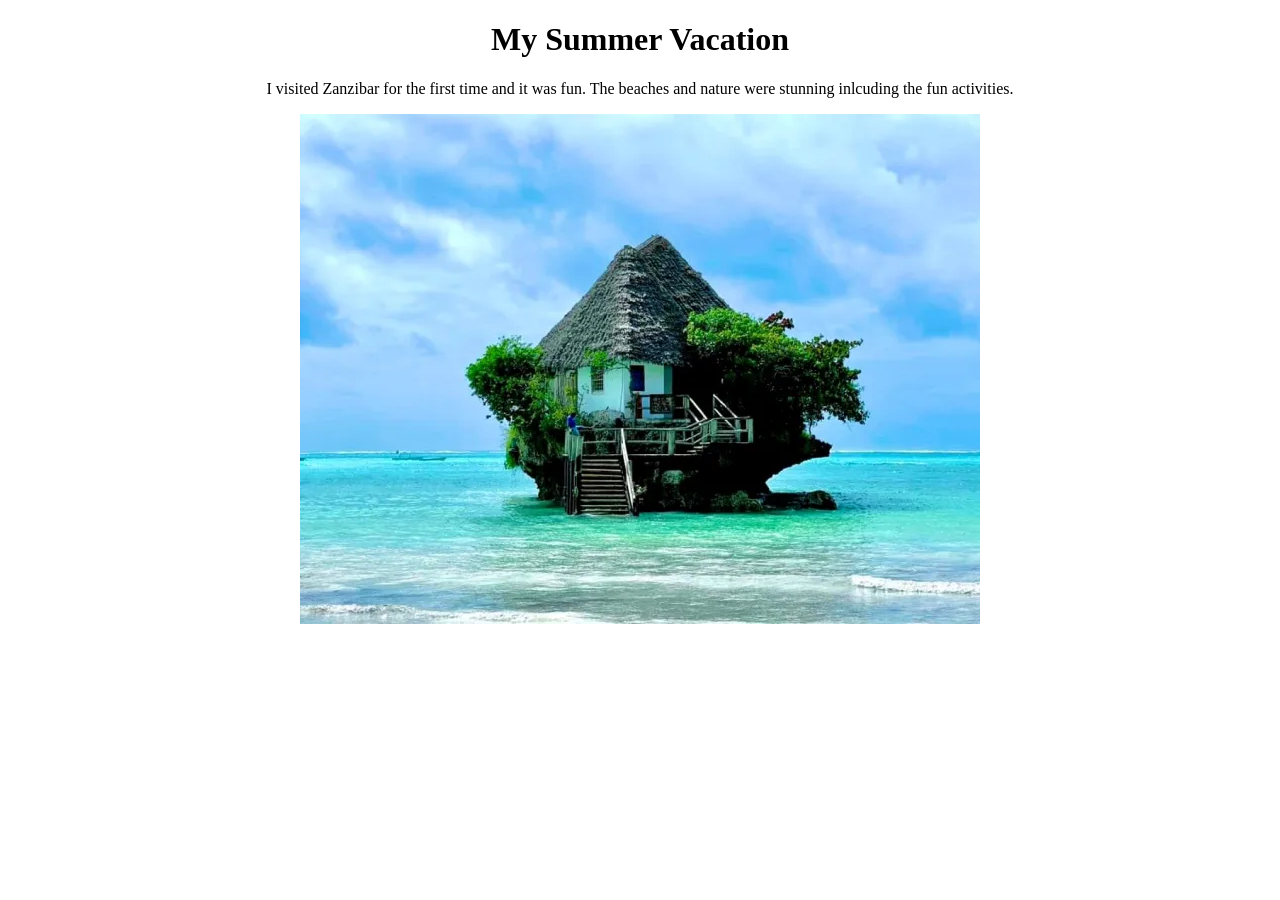
<file: home.html>
<!DOCTYPE html>
<html lang="en">
<head>
    <meta charset="UTF-8">
    <meta name="viewport" content="width=device-width, initial-scale=1.0">
    <title>Document</title>
</head>
<body>
    <center>
        <h1>My Summer Vacation</h1>
        <p>I visited Zanzibar for the first time and it was fun.
        The beaches and nature were stunning inlcuding the fun activities.
        </p>
    
    <a href="https://www.youtube.com/shorts/ymsy56a_m5E"><img src="/picture/1.webp" alt=""></a>
    </center>
    
</body>
</html>
</file>
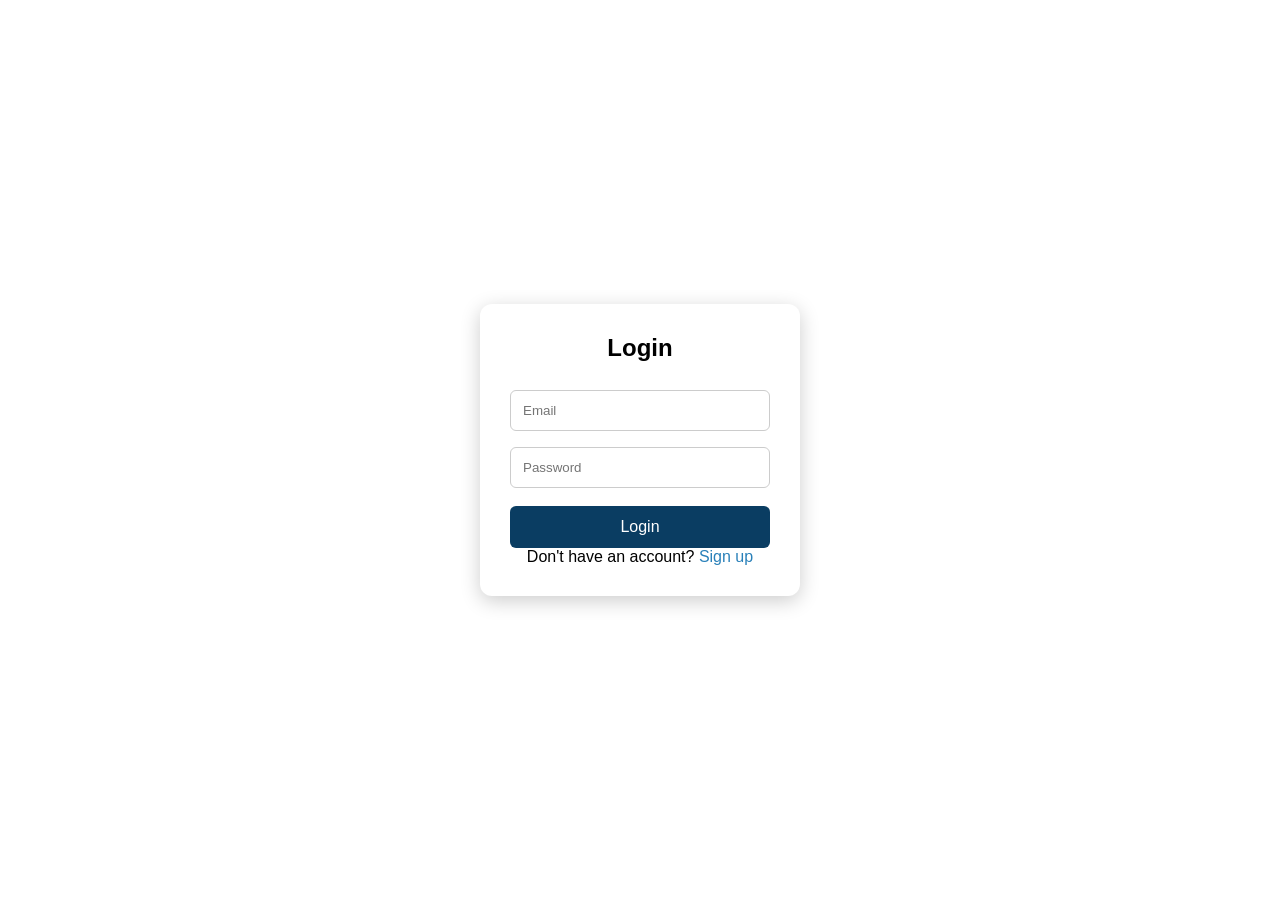
<file: login.html>
<!DOCTYPE html>
<html lang="en">
<head>
<meta charset="UTF-8">
<meta name="viewport" content="width=device-width, initial-scale=1.0">
<title>Login</title>
<link rel="stylesheet" href="exercise.css">
</head>
<body class="form-body">

<div class="form-container">
  <h2>Login</h2>
  <form>
    <input type="email" placeholder="Email" required>
    <input type="password" placeholder="Password" required>
    <button type="submit">Login</button>
  </form>
  <p>Don't have an account? <a href="signup.html">Sign up</a></p>
</div>

</body>
</html>
</file>
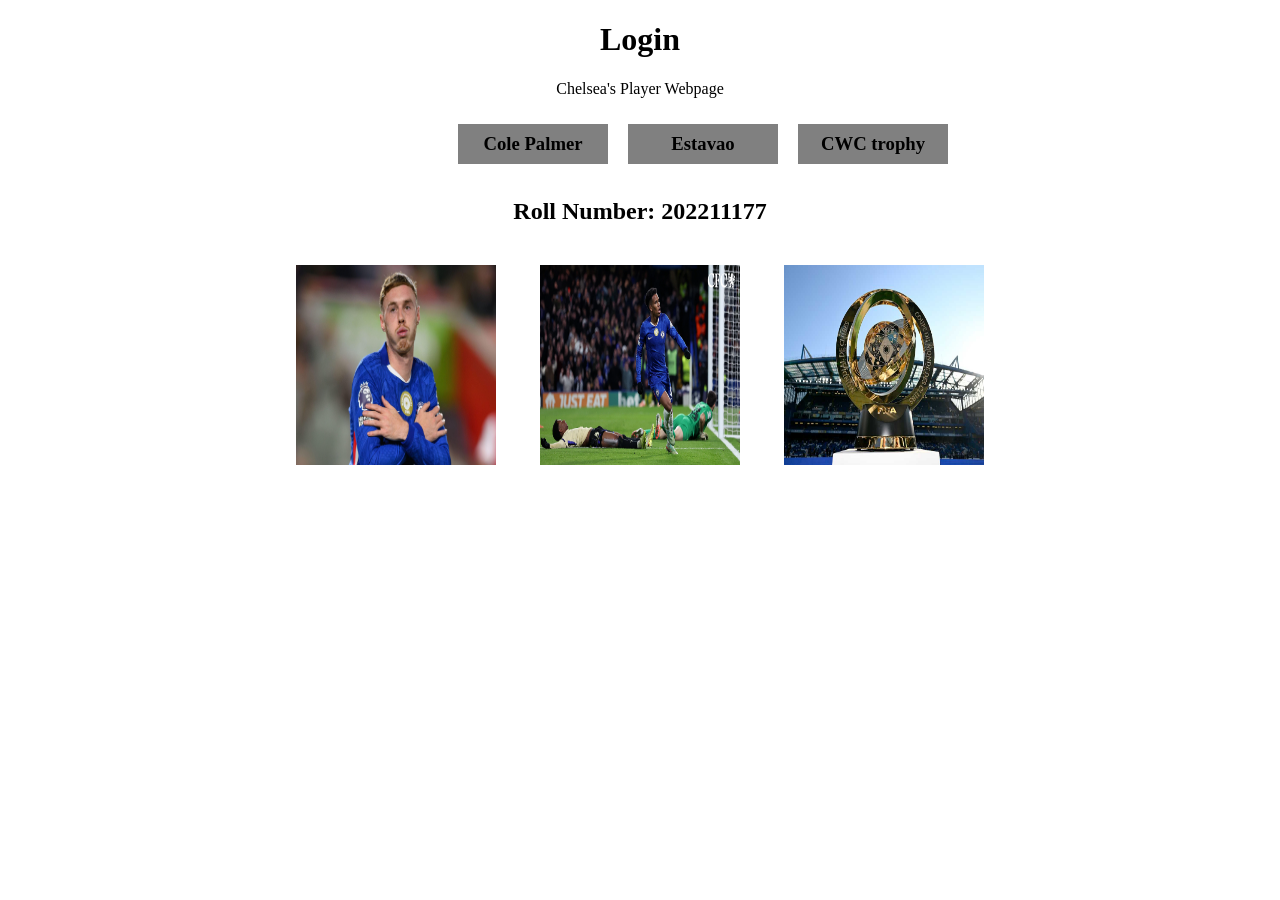
<file: Roll_number.html>
<!DOCTYPE html>
<html lang="en">
<head>
    <meta charset="UTF-8">
    <meta name="viewport" content="width=device-width, initial-scale=1.0">
    <title>Document</title>
    <link rel="stylesheet" href="styles.css">
</head>
<body>
    <center>
        
        

    <div>
    <h1>Login</h1>
    <p>Chelsea's Player Webpage</p>
     <div class="card1" container-fluid>
        <h3>Cole Palmer</h3>
    </div>

     <div class="card2" container-fluid>
        <h3>Estavao</h3>
    </div>

     <div class="card3" container-fluid>
        <h3>CWC trophy</h3>
    </div>
    <h2>Roll Number: 202211177</h2>
    </div>

   
    <div>
        <img class="image1" src="/picture/Cole Palmer.jpg" alt="Cole Palmer">
        
        
    <img class="image2" src="/picture/Estevao.webp" alt="Estevao">
  
    <img class="image3" src="/picture/World champ.jpeg" alt="World Champion">
    </div>
    
     
    </center>
   
</body>
</html>
</file>
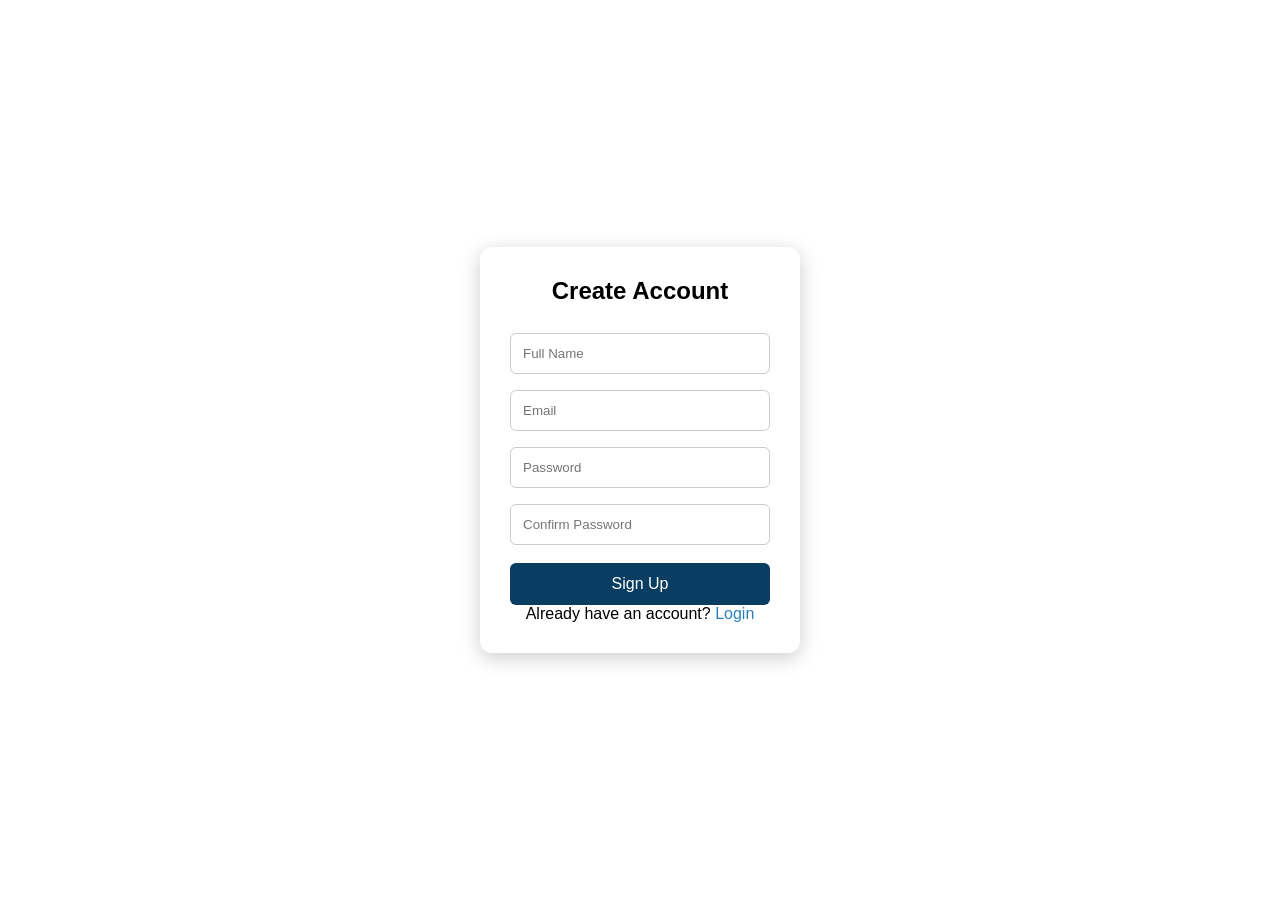
<file: signup.html>
<!DOCTYPE html>
<html lang="en">
<head>
<meta charset="UTF-8">
<meta name="viewport" content="width=device-width, initial-scale=1.0">
<title>Sign Up</title>
<link rel="stylesheet" href="exercise.css">
</head>
<body class="form-body">

<div class="form-container">
  <h2>Create Account</h2>
  <form>
    <input type="text" placeholder="Full Name" required>
    <input type="email" placeholder="Email" required>
    <input type="password" placeholder="Password" required>
    <input type="password" placeholder="Confirm Password" required>
    <button type="submit">Sign Up</button>
  </form>
  <p>Already have an account? <a href="login.html">Login</a></p>
</div>

</body>
</html>
</file>
<file: exercise.css>
/* RESET */
* {
  margin: 0;
  padding: 0;
  box-sizing: border-box;
  font-family: Arial, sans-serif;
}

/* NAVBAR */
nav {
  display: flex;
  justify-content: space-between;
  align-items: center;
  background: #0a3d62;
  padding: 15px 40px;
}

nav .logo {
  color: white;
  font-size: 22px;
  font-weight: bold;
}

nav ul {
  list-style: none;
  display: flex;
}

nav ul li {
  margin-left: 20px;
}

nav ul li a {
  text-decoration: none;
  color: white;
  font-weight: bold;
  transition: 0.3s;
}

nav ul li a:hover {
  color: #fbc531;
}

/* HERO BACKGROUND */
.hero {
  height: 80vh;
  background: url('/picture/cole4.jpeg') center/cover no-repeat;
  display: flex;
  align-items: center;
  justify-content: center;
  color: white;
  text-align: center;
}

.hero-text h1 {
  font-size: 48px;
}

.hero-text p {
  font-size: 20px;
  margin-top: 10px;
}

/* IMAGE SECTION */
.image-section {
  display: flex;
  justify-content: center;
  gap: 20px;
  padding: 40px;
}

.image-section img {
  width: 300px;
  border-radius: 10px;
  transition: transform 0.3s;
}

.image-section img:hover {
  transform: scale(1.05);
}

/* FOOTER */
footer {
  text-align: center;
  padding: 45px;
  background: #0a3d62;
  color: white;
}

/* FORM PAGES */
.form-body {
  height: 100vh;
  display: flex;
  justify-content: center;
  align-items: center;
  /* background: linear-gradient(120deg, #2980b9, #6dd5fa); */
  background-image: url('https://images.unsplash.com/photo-1507525428034-b723cf961d3e');
}

/* FORM BOX */
.form-container {
  background: white;
  padding: 30px;
  border-radius: 12px;
  width: 320px;
  text-align: center;
  box-shadow: 0 5px 20px rgba(0,0,0,0.2);
}

.form-container h2 {
  margin-bottom: 20px;
}

.form-container input {
  width: 100%;
  padding: 12px;
  margin: 8px 0;
  border: 1px solid #ccc;
  border-radius: 6px;
}

.form-container button {
  width: 100%;
  padding: 12px;
  background: #0a3d62;
  border: none;
  color: white;
  font-size: 16px;
  border-radius: 6px;
  cursor: pointer;
  margin-top: 10px;
}

.form-container button:hover {
  background: #074173;
}

.form-container a {
  color: #2980b9;
  text-decoration: none;
}
</file>
<file: styles.css>
*body{
    background-color: black;
}

h2{
    margin-top: 100px;
}

.image1, .image2, .image3 {
    margin: 20px;
    /* margin-left: 250px;
    margin-right: 250px; */
    width: 200px;
    height: 200px;
}

.card1{
    display: flex;
    justify-content: center;
    align-items: center;
    background-color: grey;
    color: black;
    margin: 10px;
    width: 150px;
    height: 40px;
    display: flex;
    margin-left: 450px;
    float: left;

}


.card2 {
    display: flex;
    justify-content: center;
    align-items: center;
    background-color: grey;
    color: black;
    margin: 10px;
    width: 150px;
    height: 40px;
    display: flex;
    margin-left: 10px;
    float: left;
}

.card3 {
    display: flex;
    justify-content: center;
    align-items: center;
    background-color: grey;
    color: black;
    margin: 10px;
    width: 150px;
    height: 40px;
    display: flex;
    margin-left: 10px;
    float: left;
}

table {
    margin-top: 100px;
    margin-left: 450px;
    border-collapse: collapse;
}

.card1 ol{
    margin-top: 180px;
}

.card2 ul{
    margin-top: 180px;
}

.card3 p{
    margin-top: 180px;
}
</file>
